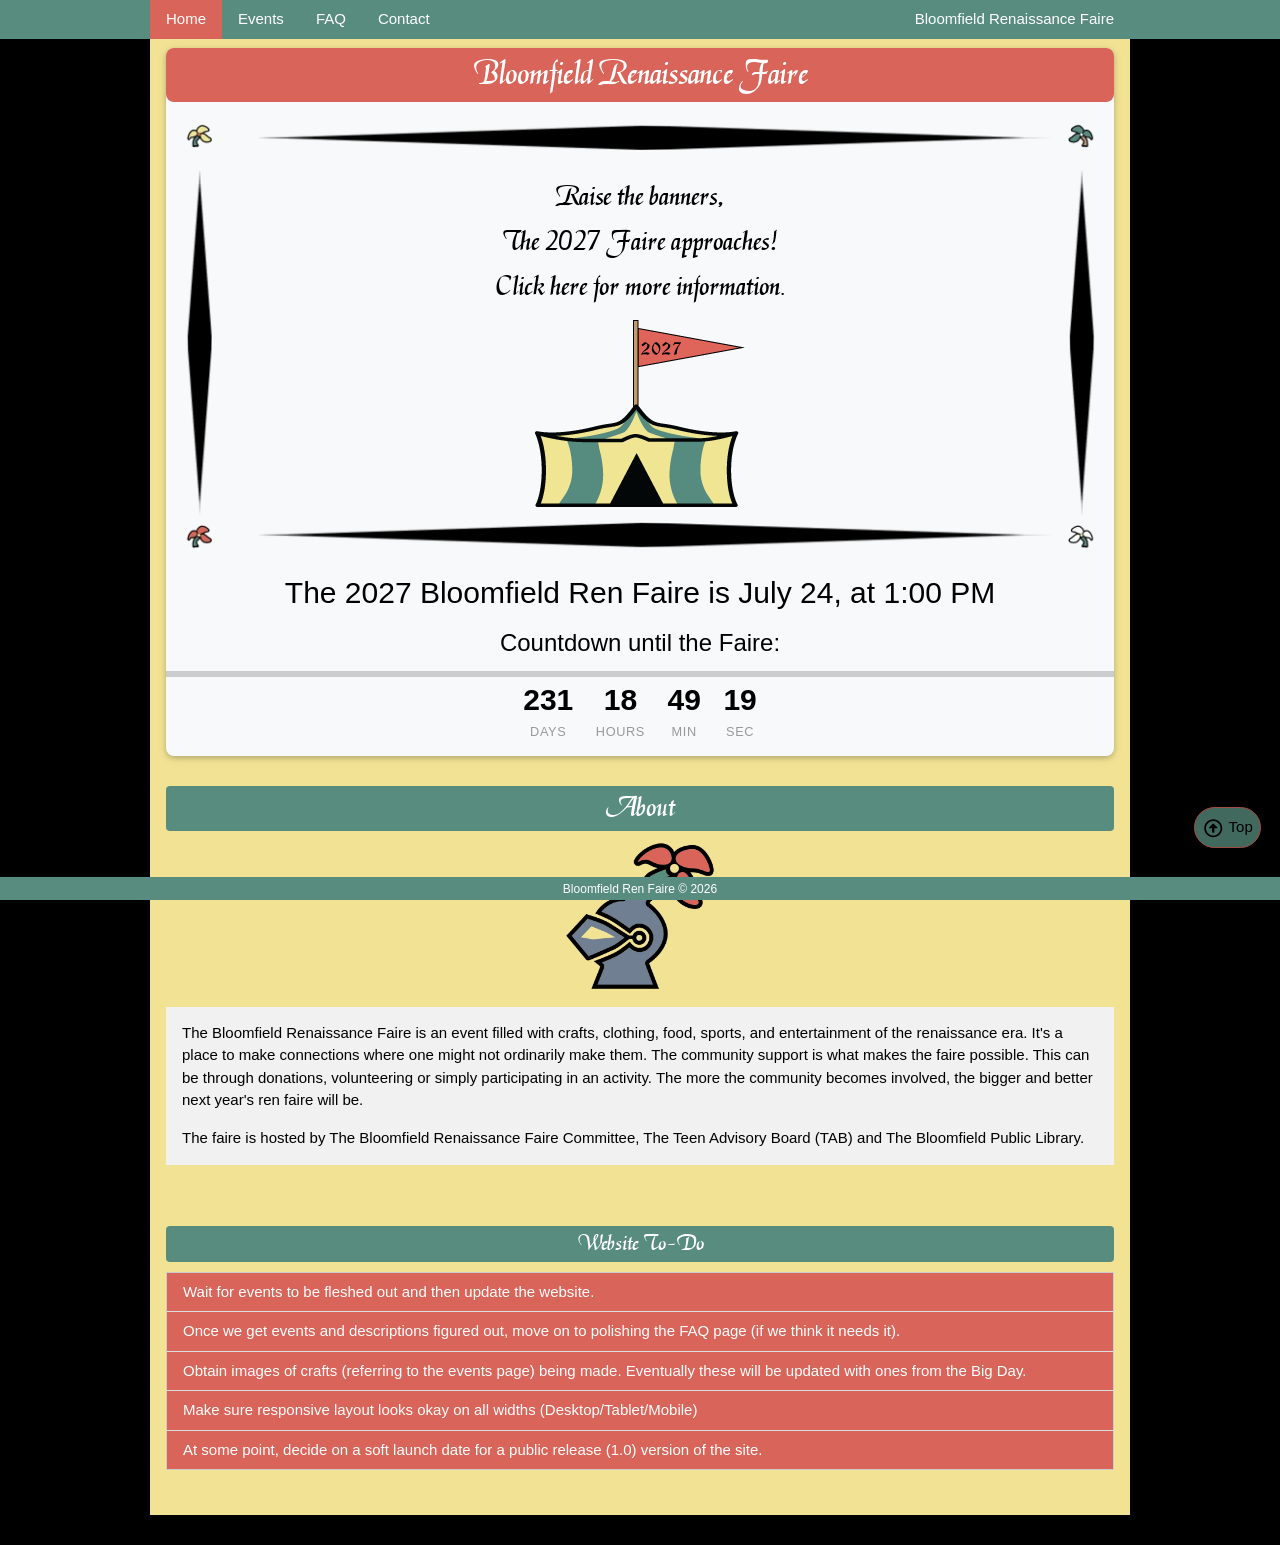
<file: index.html>
<!DOCTYPE html>
<html lang="en">
<head>
    <meta charset="UTF-8">
    <meta name="viewport" content="width=device-width, initial-scale=1.0">
    <meta name="description" content="Join us for the Bloomfield Renaissance Faire in Bloomfield, Iowa. There will be vendors, activities, performances and more on the courthouse square.">
    <link rel="shortcut icon" href="images/favicon.ico">
    <!-- Open Graph tags (controls how a page looks shared on social media) -->
    <meta property="og:title" content="Bloomfield Renaissance Faire">
    <meta property="og:description" content="Join us for the Bloomfield Renaissance Faire in Bloomfield, Iowa. There will be vendors, activities, performances and more on the courthouse square.">
    <meta property="og:image" content="https://bloomfieldrenfaire.github.io/BRF-Website/images/og/og-home.webp">
    <meta property="og:image:alt" content="Bloomfield Ren Faire open graph image for the home page">
    <meta property="og:image:width" content="1200">
    <meta property="og:image:height" content="630">
    <meta property="og:url" content="https://bloomfieldrenfaire.github.io/BRF-Website/index.html">
    <meta property="og:type" content="website">
    <!-- W3 CSS -->
    <link rel="stylesheet" href="css/w3.css">
    <!-- Custom CSS -->
    <link rel="stylesheet" href="css/brf-css.css">
    <title>Bloomfield Ren Faire</title>
</head>
<body>

<header class="w3-top brf-color-secondary">
    <!-- 
        Currently, we need two menus. The Desktop menu needs to be at least allowed to show the mobile menu button and hide other desktop menu links.
    -->
    <nav class="w3-bar w3-content">
        <a class="w3-bar-item w3-button w3-hide-large w3-hide-medium w3-right" href="javascript:void(0)" onclick="mobileMenu()"><svg class="brf-icon"><use href="images/sprite.svg#icon-bars"></use></svg></a>
        <a href="index.html" class="w3-bar-item w3-button w3-right w3-hide-small w3-text-white">Bloomfield Renaissance Faire</a>
        <a href="index.html" class="w3-bar-item w3-button w3-left w3-hide-large w3-hide-medium w3-text-white">Bloomfield Renaissance Faire</a>
        <a href="index.html" class="w3-bar-item w3-button w3-hide-small w3-text-white brf-color-accent">Home</a>
        <a href="events.html" class="w3-bar-item w3-button w3-hide-small w3-text-white">Events</a>
        <a href="faq.html" class="w3-bar-item w3-button w3-hide-small w3-text-white">FAQ</a>
        <a href="contact.html" class="w3-bar-item w3-button w3-hide-small w3-text-white">Contact</a>
    </nav>
    <nav class="w3-bar-block w3-hide w3-hide-large w3-hide-medium" id="mobileMenu">
        <a href="index.html" class="w3-bar-item w3-button w3-mobile w3-text-white brf-color-accent">Home</a>
        <a href="events.html" class="w3-bar-item w3-button w3-mobile w3-text-white">Events</a>
        <a href="faq.html" class="w3-bar-item w3-button w3-mobile w3-text-white">FAQ</a>
        <a href="contact.html" class="w3-bar-item w3-button w3-mobile w3-text-white">Contact</a>
    </nav>
</header>
    <main class="w3-content w3-container brf-color-primary brf-page-home">
        <section class="w3-card w3-round-large w3-paper">
            <h1 class="w3-text-center w3-round-large brf-color-accent w3-text-white brf-font-magik">Bloomfield Renaissance Faire</h1>
            <figcaption>
                <div class="w3-button w3-flex brf-flex-center">
                    <a href="events.html" target="_self" class="brf-cta">
                        <h2 class="brf-font-magik">Raise the banners,<br>
                            The 2027 Faire approaches!<br>
                            Click here for more information.
                        </h2>
                        <img src="images/animated/Tent-2027-Flag.webp" alt="Tent 2027 Flag" class="w3-image">
                    </a>
                </div>
                <h2 class="w3-text-center">The 2027 Bloomfield Ren Faire is July 24, at 1:00 PM</h2>
                <h3 class="w3-text-center" id="target-label">Countdown until the Faire:</h1>

                <div class="w3-flex brf-countdown w3-topbar" id="js-countdown">
                    <div class="w3-text-center">
                        <div class="brf-value" id="js-days">--</div>
                        <div class="brf-label">Days</div>
                    </div>
                    <div class="w3-text-center">
                        <div class="brf-value" id="js-hours">--</div>
                        <div class="brf-label">Hours</div>
                    </div>
                    <div class="w3-text-center">
                        <div class="brf-value" id="js-minutes">--</div>
                        <div class="brf-label">Min</div>
                    </div>
                    <div class="w3-text-center">
                        <div class="brf-value" id="js-seconds">--</div>
                        <div class="brf-label">Sec</div>
                    </div>
                </div>

                <div class="brf-debug" id="js-debug"></div>
            </figcaption>
        </section>
        <section>
            <h2 class="w3-text-center w3-round brf-color-secondary w3-text-white brf-font-magik" id="about">About</h2>
            <div class="w3-content w3-flex">
                <img src="images/Sir-Flowerpot.webp" alt="Sir Flowerpot logo" class="w3-image brf-icon-sir-flower-pot">
            </div>
            <div class="w3-panel w3-light-grey">
                <p>The Bloomfield Renaissance Faire is an event filled with crafts, clothing, food, sports, and entertainment of the renaissance era. It's a place to make connections where one might not ordinarily make them. The community support is what makes the faire possible. This can be through donations, volunteering or simply participating in an activity. The more the community becomes involved, the bigger and better next year's ren faire will be.</p>
                <p>The faire is hosted by The Bloomfield Renaissance Faire Committee, The Teen Advisory Board (TAB) and The Bloomfield Public Library.</p>
            </div>
        </section>
        <section>
            <h3 class="w3-text-center w3-round brf-color-secondary w3-text-white brf-font-magik">Website To-Do</h3>
            <ul class="w3-ul w3-border brf-color-accent w3-text-white">
                <li>Wait for events to be fleshed out and then update the website.</li>
                <li>Once we get events and descriptions figured out, move on to polishing the FAQ page (if we think it needs it).</li>
                <li>Obtain images of crafts (referring to the events page) being made. Eventually these will be updated with ones from the Big Day.</li>
                <li>Make sure responsive layout looks okay on all widths (Desktop/Tablet/Mobile)</li>
                <li>At some point, decide on a soft launch date for a public release (1.0) version of the site.</li>
            </ul>
        </section>

        <a href="#" class="brf-to-top w3-button"><svg class="brf-icon"><use href="images/sprite.svg#icon-arrow-alt-circle-up"></use></svg> Top</a>
    </main>
    <footer class="w3-bottom w3-container w3-text-center w3-text-white brf-color-secondary">
        <small>Bloomfield Ren Faire &copy <span id="copyright-year"></span></small>
    </footer>
    <!-- Custom Javascript -->
	<script src="js/brf-general.js"></script>
	<script src="js/brf-countdown.js"></script>
</body>
</html>
</file>
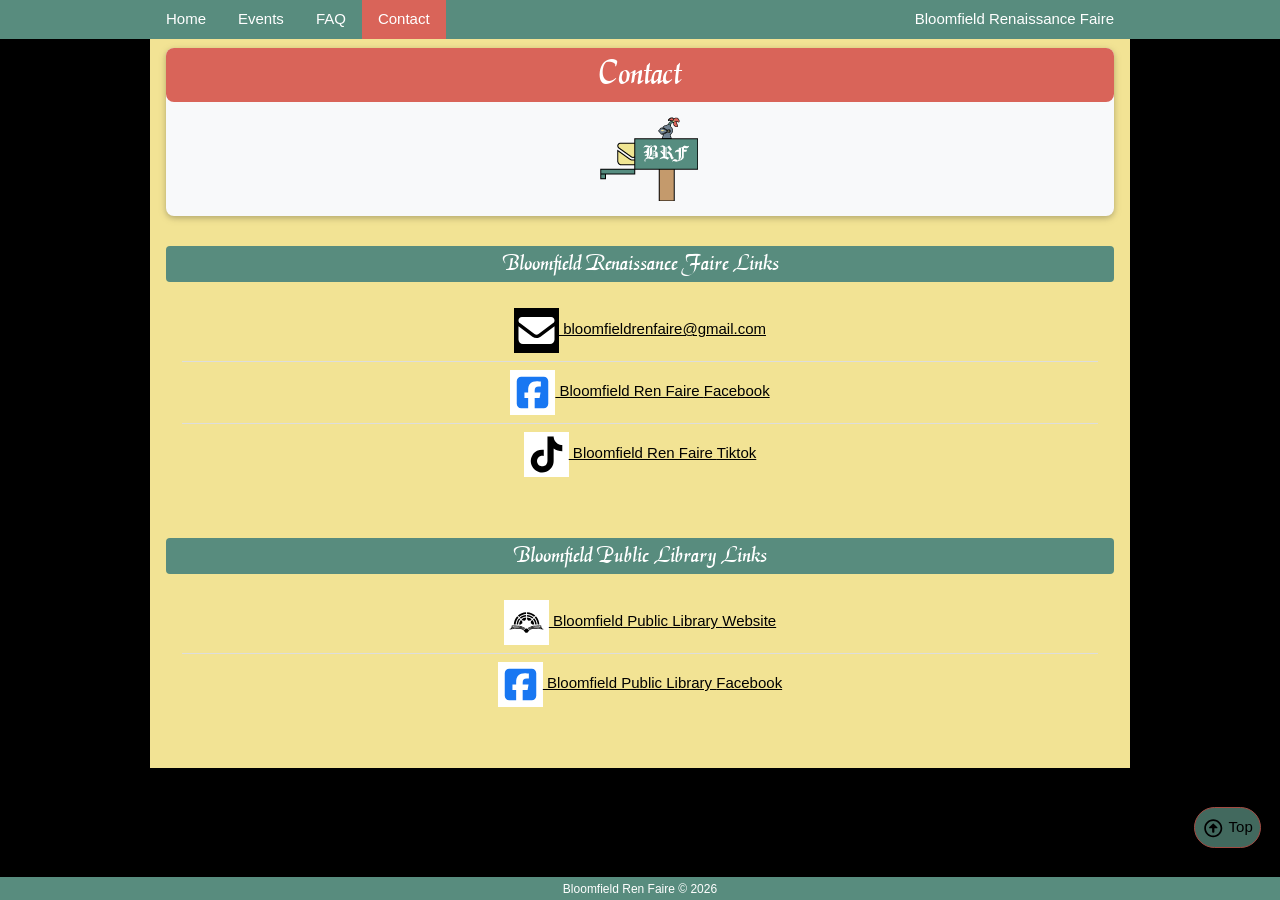
<file: contact.html>
<!DOCTYPE html>
<html lang="en">
<head>
    <meta charset="UTF-8">
    <meta name="viewport" content="width=device-width, initial-scale=1.0">
    <meta name="description" content="Contact information for the Bloomfield Ren Faire.">
    <link rel="shortcut icon" href="images/favicon.ico">
    <!-- Open Graph tags (controls how a page looks shared on social media) -->
    <meta property="og:title" content="Bloomfield Ren Faire - Contact">
    <meta property="og:description" content="Contact information for the Bloomfield Ren Faire.">
    <meta property="og:image" content="https://bloomfieldrenfaire.github.io/BRF-Website/images/og/og-contact.webp">
    <meta property="og:image:alt" content="Bloomfield Ren Faire open graph image for the contact page">
    <meta property="og:image:width" content="1200">
    <meta property="og:image:height" content="630">
    <meta property="og:url" content="https://bloomfieldrenfaire.github.io/BRF-Website/contact.html">
    <meta property="og:type" content="website">
    <!-- W3 CSS -->
    <link rel="stylesheet" href="css/w3.css">
    <!-- Custom CSS -->
    <link rel="stylesheet" href="css/brf-css.css">
    <title>Bloomfield Ren Faire</title>
</head>
<body>

<header class="w3-top brf-color-secondary">
    <!-- 
        Currently, we need two menus. The Desktop menu needs to be at least allowed to show the mobile menu button and hide other desktop menu links.
    -->
    <nav class="w3-bar w3-content">
        <a class="w3-bar-item w3-button w3-hide-large w3-hide-medium w3-right" href="javascript:void(0)" onclick="mobileMenu()"><svg class="brf-icon"><use href="images/sprite.svg#icon-bars"></use></svg></a>
        <a href="index.html" class="w3-bar-item w3-button w3-right w3-hide-small w3-text-white">Bloomfield Renaissance Faire</a>
        <a href="index.html" class="w3-bar-item w3-button w3-left w3-hide-large w3-hide-medium w3-text-white">Bloomfield Renaissance Faire</a>
        <a href="index.html" class="w3-bar-item w3-button w3-hide-small w3-text-white">Home</a>
        <a href="events.html" class="w3-bar-item w3-button w3-hide-small w3-text-white">Events</a>
        <a href="faq.html" class="w3-bar-item w3-button w3-hide-small w3-text-white">FAQ</a>
        <a href="contact.html" class="w3-bar-item w3-button w3-hide-small w3-text-white brf-color-accent">Contact</a>
    </nav>
    <nav class="w3-bar-block w3-hide w3-hide-large w3-hide-medium" id="mobileMenu">
        <a href="index.html" class="w3-bar-item w3-button w3-mobile w3-text-white">Home</a>
        <a href="events.html" class="w3-bar-item w3-button w3-mobile w3-text-white">Events</a>
        <a href="faq.html" class="w3-bar-item w3-button w3-mobile w3-text-white">FAQ</a>
        <a href="contact.html" class="w3-bar-item w3-button w3-mobile w3-text-white brf-color-accent">Contact</a>
    </nav>
</header>
    <main class="w3-content w3-container brf-color-primary brf-page-contact">
        <section class="w3-card w3-round-large w3-paper">
            <h1 class="w3-text-center w3-round-large brf-color-accent w3-text-white brf-font-magik">Contact</h1>
            <div class="w3-container w3-flex brf-flex-center">
                <img src="images/animated/Mailbox-Green.webp" alt="Mailbox Green Animated" class="w3-image">
            </div>
        </section>
        <section>
            <h3 class="w3-text-center w3-round brf-color-secondary w3-text-white brf-font-magik">Bloomfield Renaissance Faire Links</h3>
            <ul class="w3-ul w3-container w3-center w3-padding">
                <li><a href="mailto:bloomfieldrenfaire@gmail.com?subject=BRF%20Website%20Inquiry&body=Hello,%20BRF"><svg class="brf-icon brf-icon-white brf-bg-black"><use href="images/sprite.svg#icon-envelope"></use></svg> bloomfieldrenfaire@gmail.com</a></li>
                <li><a href="https://www.facebook.com/profile.php?id=61585534307853" target="_blank"><svg class="brf-icon brf-icon-facebook-square brf-bg-white"><use href="images/sprite.svg#icon-facebook-square"></use></svg> Bloomfield Ren Faire <span class="w3-hide-small">Facebook</span></a></li>
                <li><a href="https://www.tiktok.com/@bloomfield.ren.fa" target="_blank"><svg class="brf-icon brf-bg-white"><use href="images/sprite.svg#icon-tiktok"></use></svg> Bloomfield Ren Faire <span class="w3-hide-small">Tiktok</span></a></li>
                <!-- Uncomment below and check link if we want to use Instagram -->
                <!-- <li><a href="https://www.instagram.com/bloomfieldrenfaire/" target="_blank"><svg class="brf-icon brf-icon-instagram-square brf-bg-white"><use href="images/sprite.svg#icon-instagram-square"></use></svg></a></li> -->
            </ul>
        </section>
        <section>
            <h3 class="w3-text-center w3-round brf-color-secondary w3-text-white brf-font-magik">Bloomfield Public Library Links</h3>
            <ul class="w3-ul w3-container w3-center w3-padding">
                <li><a href="https://www.bloomfield.lib.ia.us/" target="_blank"><svg class="brf-icon brf-bg-white"><use href="images/sprite.svg#icon-bpl"></use></svg> Bloomfield Public Library <span class="w3-hide-small">Website</span></a></li>
                <li><a href="https://www.facebook.com/BloomfieldLibrary" target="_blank"><svg class="brf-icon brf-icon-facebook-square brf-bg-white"><use href="images/sprite.svg#icon-facebook-square"></use></svg> Bloomfield Public Library <span class="w3-hide-small">Facebook</span></a></li>
            </ul>
        </section>
        <a href="#" class="brf-to-top w3-button"><svg class="brf-icon"><use href="images/sprite.svg#icon-arrow-alt-circle-up"></use></svg> Top</a>
    </main>
    <footer class="w3-bottom w3-container w3-text-center w3-text-white brf-color-secondary">
        <small>Bloomfield Ren Faire &copy <span id="copyright-year"></span></small>
    </footer>
    <!-- Custom Javascript -->
	<script src="js/brf-general.js"></script>
</body>
</html>
</file>
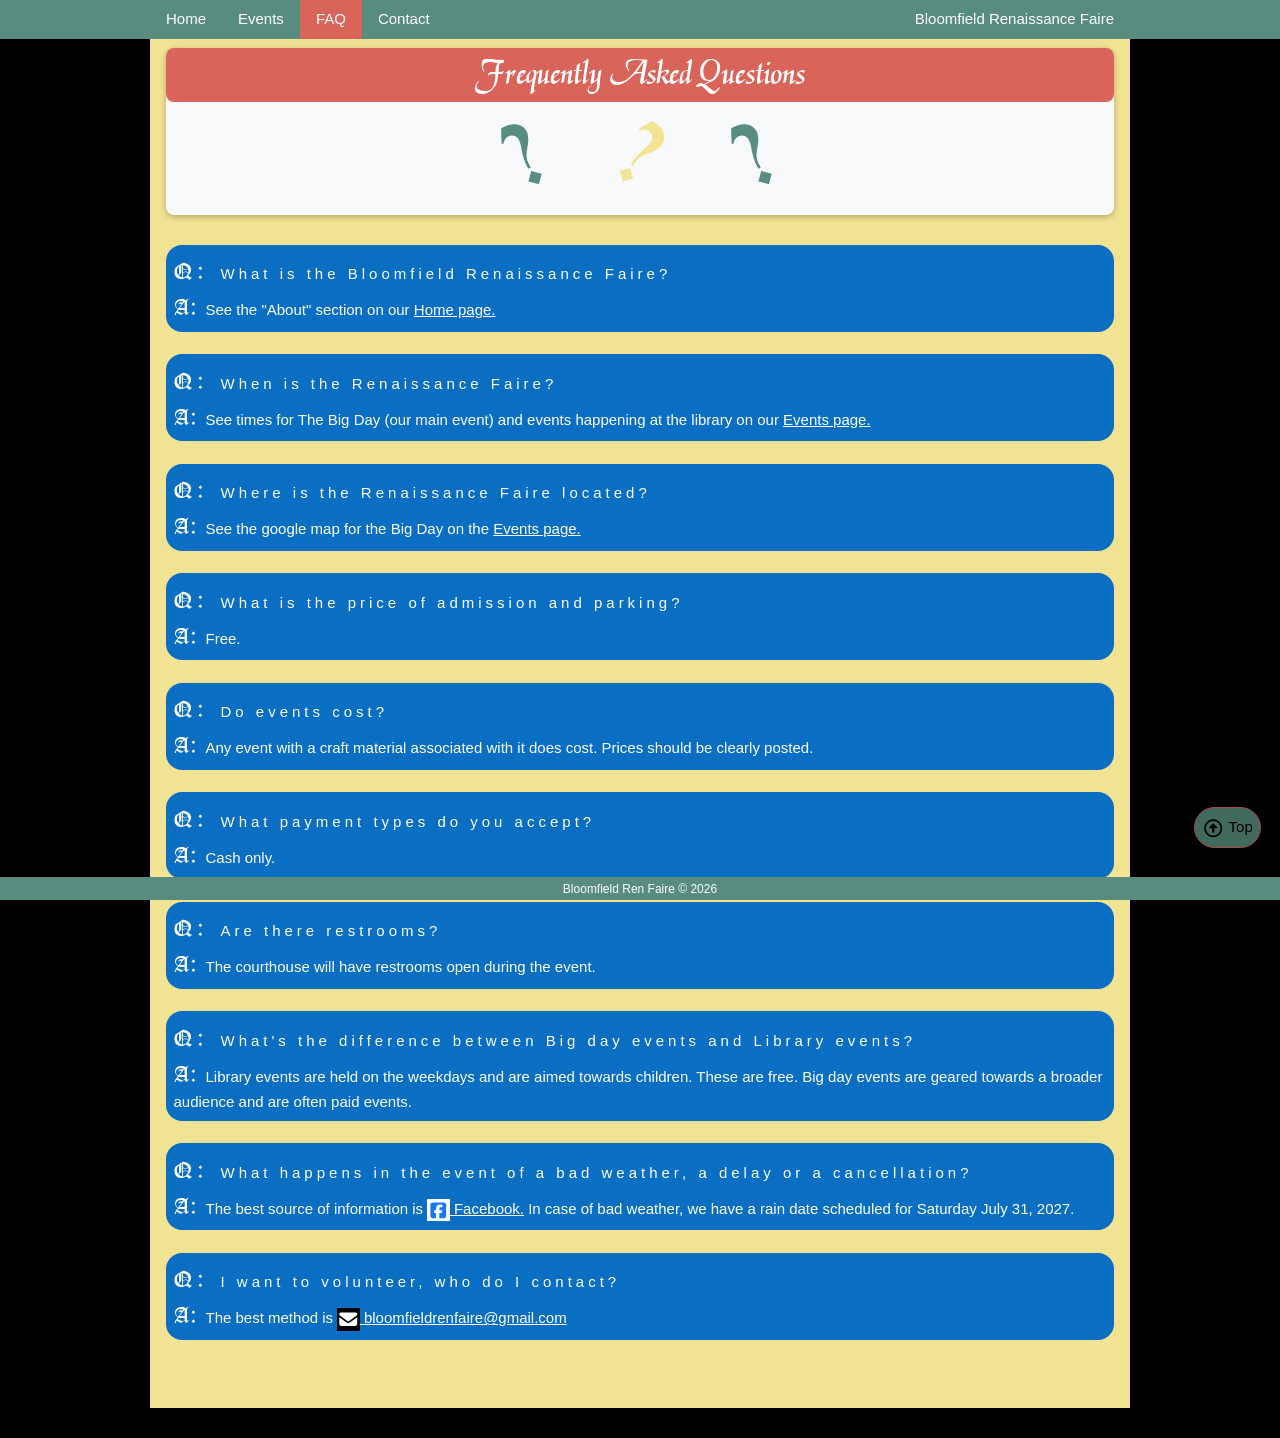
<file: faq.html>
<!DOCTYPE html>
<html lang="en">
<head>
    <meta charset="UTF-8">
    <meta name="viewport" content="width=device-width, initial-scale=1.0">
    <meta name="description" content="Frequently asked questions about the Bloomfield Ren Faire.">
    <link rel="shortcut icon" href="images/favicon.ico">
    <!-- Open Graph tags (controls how a page looks shared on social media) -->
    <meta property="og:title" content="Bloomfield Ren Faire - FAQ">
    <meta property="og:description" content="Frequently asked questions about the Bloomfield Ren Faire.">
    <meta property="og:image" content="https://bloomfieldrenfaire.github.io/BRF-Website/images/og/og-faq.webp">
    <meta property="og:image:alt" content="Bloomfield Ren Faire open graph image for the faq page">
    <meta property="og:image:width" content="1200">
    <meta property="og:image:height" content="630">
    <meta property="og:url" content="https://bloomfieldrenfaire.github.io/BRF-Website/faq.html">
    <meta property="og:type" content="website">
    <!-- W3 CSS -->
    <link rel="stylesheet" href="css/w3.css">
    <!-- Custom CSS -->
    <link rel="stylesheet" href="css/brf-css.css">
    <title>Bloomfield Ren Faire</title>
</head>
<body>

<header class="w3-top brf-color-secondary">
    <!-- 
        Currently, we need two menus. The Desktop menu needs to be at least allowed to show the mobile menu button and hide other desktop menu links.
    -->
    <nav class="w3-bar w3-content">
        <a class="w3-bar-item w3-button w3-hide-large w3-hide-medium w3-right" href="javascript:void(0)" onclick="mobileMenu()"><svg class="brf-icon"><use href="images/sprite.svg#icon-bars"></use></svg></a>
        <a href="index.html" class="w3-bar-item w3-button w3-right w3-hide-small w3-text-white">Bloomfield Renaissance Faire</a>
        <a href="index.html" class="w3-bar-item w3-button w3-left w3-hide-large w3-hide-medium w3-text-white">Bloomfield Renaissance Faire</a>
        <a href="index.html" class="w3-bar-item w3-button w3-hide-small w3-text-white">Home</a>
        <a href="events.html" class="w3-bar-item w3-button w3-hide-small w3-text-white">Events</a>
        <a href="faq.html" class="w3-bar-item w3-button w3-hide-small w3-text-white brf-color-accent">FAQ</a>
        <a href="contact.html" class="w3-bar-item w3-button w3-hide-small w3-text-white">Contact</a>
    </nav>
    <nav class="w3-bar-block w3-hide w3-hide-large w3-hide-medium" id="mobileMenu">
        <a href="index.html" class="w3-bar-item w3-button w3-mobile w3-text-white">Home</a>
        <a href="events.html" class="w3-bar-item w3-button w3-mobile w3-text-white">Events</a>
        <a href="faq.html" class="w3-bar-item w3-button w3-mobile w3-text-white brf-color-accent">FAQ</a>
        <a href="contact.html" class="w3-bar-item w3-button w3-mobile w3-text-white">Contact</a>
    </nav>
</header>
    <main class="w3-content w3-container brf-color-primary brf-page-faq">
        <section class="w3-card w3-round-large w3-paper">
            <h1 class="w3-text-center w3-round-large brf-color-accent w3-text-white brf-font-magik">Frequently Asked Questions</h1>
            <div class="w3-container w3-flex brf-flex-center">
                <img src="images/animated/FAQ-Question-Mark-Green.webp" alt="Question Mark Animated Green" class="w3-image">
                <img src="images/animated/FAQ-Question-Mark-Tan.webp" alt="Question Mark Animated Tan" class="w3-image">
                <img src="images/animated/FAQ-Question-Mark-Green.webp" alt="Question Mark Animated Green" class="w3-image">
            </div>
        </section>
        <section>
            <div class="w3-container w3-round-xlarge w3-info brf-q-a">
                <p class="w3-wide"><span class="w3-xlarge brf-font-cloister">Q: </span>What is the Bloomfield Renaissance Faire?</p>
                <p><span class="w3-xlarge brf-font-cloister">A: </span>See the "About" section on our <a href="index.html#about" target="_self">Home page.</a></p>
            </div>
            <div class="w3-container w3-round-xlarge w3-info brf-q-a">
                <p class="w3-wide"><span class="w3-xlarge brf-font-cloister">Q: </span>When is the Renaissance Faire?</p>
                <p><span class="w3-xlarge brf-font-cloister">A: </span>See times for The Big Day (our main event) and events happening at the library on our <a href="events.html#big-day" target="_self">Events page.</a></p>
            </div>
            <div class="w3-container w3-round-xlarge w3-info brf-q-a">
                <p class="w3-wide"><span class="w3-xlarge brf-font-cloister">Q: </span>Where is the Renaissance Faire located?</p>
                <p><span class="w3-xlarge brf-font-cloister">A: </span>See the google map for the Big Day on the <a href="events.html#big-day-google-map" target="_self">Events page.</a></p>
            </div>
            <div class="w3-container w3-round-xlarge w3-info brf-q-a">
                <p class="w3-wide"><span class="w3-xlarge brf-font-cloister">Q: </span>What is the price of admission and parking?</p>
                <p><span class="w3-xlarge brf-font-cloister">A: </span>Free.</p>
            </div>
            <div class="w3-container w3-round-xlarge w3-info brf-q-a">
                <p class="w3-wide"><span class="w3-xlarge brf-font-cloister">Q: </span>Do events cost?</p>
                <p><span class="w3-xlarge brf-font-cloister">A: </span>Any event with a craft material associated with it does cost. Prices should be clearly posted.</p>
            </div>
            <div class="w3-container w3-round-xlarge w3-info brf-q-a">
                <p class="w3-wide"><span class="w3-xlarge brf-font-cloister">Q: </span>What payment types do you accept?</p>
                <p><span class="w3-xlarge brf-font-cloister">A: </span>Cash only.</p>
            </div>
            <div class="w3-container w3-round-xlarge w3-info brf-q-a">
                <p class="w3-wide"><span class="w3-xlarge brf-font-cloister">Q: </span>Are there restrooms?</p>
                <p><span class="w3-xlarge brf-font-cloister">A: </span>The courthouse will have restrooms open during the event.</p>
            </div>
            <div class="w3-container w3-round-xlarge w3-info brf-q-a">
                <p class="w3-wide"><span class="w3-xlarge brf-font-cloister">Q: </span>What's the difference between Big day events and Library events?</p>
                <p><span class="w3-xlarge brf-font-cloister">A: </span>Library events are held on the weekdays and are aimed towards children. These are free. Big day events are geared towards a broader audience and are often paid events.</p>
            </div>
            <div class="w3-container w3-round-xlarge w3-info brf-q-a">
                <p class="w3-wide"><span class="w3-xlarge brf-font-cloister">Q: </span>What happens in the event of a bad weather, a delay or a cancellation?</p>
                <p><span class="w3-xlarge brf-font-cloister">A: </span>The best source of information is <a href="https://www.facebook.com/profile.php?id=61585534307853" target="_blank"><svg class="brf-icon brf-icon-facebook-square brf-bg-white"><use href="images/sprite.svg#icon-facebook-square"></use></svg> Facebook.</a> In case of bad weather, we have a rain date scheduled for Saturday July 31, 2027.</p>
            </div>
            <div class="w3-container w3-round-xlarge w3-info brf-q-a">
                <p class="w3-wide"><span class="w3-xlarge brf-font-cloister">Q: </span>I want to volunteer, who do I contact?</p>
                <p><span class="w3-xlarge brf-font-cloister">A: </span>The best method is <a href="mailto:bloomfieldrenfaire@gmail.com?subject=BRF%20Website%20Inquiry&body=Hello,%20BRF"><svg class="brf-icon brf-icon-white brf-bg-black"><use href="images/sprite.svg#icon-envelope"></use></svg> bloomfieldrenfaire@gmail.com</a></p>
            </div>
        </section>

        <!-- Examples of accordions that show/hide details -->
        <!-- <section>
            <button class="w3-button w3-block w3-left-align" onclick="myAccordion(this)">What is the price of admission and parking?</button>
            <p class="w3-container w3-hide">Free.</p>
            <button class="w3-button w3-block w3-left-align" onclick="myAccordion(this)">I want to volunteer, who do I contact?</button>
            <p class="w3-container w3-hide">The best method is <a href="mailto:bloomfieldrenfaire@gmail.com?subject=BRF%20Website%20Inquiry&body=Hello,%20BRF"><svg class="icon brf-icon-white brf-bg-black"><use href="images/sprite.svg#icon-envelope"></use></svg> bloomfieldrenfaire@gmail.com</a></p>
        </section> -->

        <a href="#" class="brf-to-top w3-button"><svg class="brf-icon"><use href="images/sprite.svg#icon-arrow-alt-circle-up"></use></svg> Top</a>
    </main>
    <footer class="w3-bottom w3-container w3-text-center w3-text-white brf-color-secondary">
        <small>Bloomfield Ren Faire &copy <span id="copyright-year"></span></small>
    </footer>
    <!-- Custom Javascript -->
	<script src="js/brf-general.js"></script>
</body>
</html>
</file>
<file: css/brf-css.css>
/*! Bloomfield Ren Faire version 0.1.3 - Oct 2026 */

/* Table of Contents
---------------------------
01 Variables
02 Basic HTML overrides
03 Fonts
04 Icons
05 Brf Custom Components
06 Countdown Clock
07 Pages
08 Brf Map
09 Brf Slideshow
10 Media Queries
--------------------------- */

/* 01 Variables */

:root{
    --color-primary: #f2e394; /* Tan/Parchment */
    --color-secondary: #588c7e; /* Green */
    --color-accent: #d96459; /* Red/Maroon? */
    --site-bg: black; /* Black */
}

.brf-color-primary {
    background-color: var(--color-primary);
}

.brf-color-secondary {
    background-color: var(--color-secondary);
}

.brf-color-accent {
    background-color: var(--color-accent);
}

.brf-site-bg {
    background-color: var(--site-bg);
}

/* 02 Basic HTML overrides */

body {
    background-color: var(--site-bg);
    margin-top: 2.5rem;
    margin-bottom: 2rem;
}

/* I know w3 css has w3-margin-bottom, but 16px just isn't enough for me */
section {
    margin-bottom: 2rem;
    padding-bottom: 1rem;
}

/* 03 Fonts */

/* Define and link to our fonts */
@font-face {
    font-family: "Cloister Black";
    src: url("../fonts/CloisterBlack.ttf") format("truetype");
}

@font-face {
    font-family: "Magik";
    src: url("../fonts/Magik.ttf") format("truetype");
}

/* Create brf font classes */
.brf-font-cloister {
    font-family: "Cloister Black", "Times New Roman", serif;
}

.brf-font-magik {
    font-family: "Magik", "Times New Roman", serif;
}

/* 04 Icons */
/* fill: currentColor makes the icon inherit the CSS `color` property, same as an icon font would with `color`, but with no font build step. */

.brf-icon {
    width: 1.5rem;
    height: 1.5rem;
    fill: currentColor;
    display: inline-block;
    vertical-align: middle;
}

.brf-icon-black {
    color: black;
}

.brf-icon-white {
    color: white;
}

.brf-icon-facebook-square {
    color: #1877F2; /* Official color */
}

.brf-icon-instagram-square {
    color: #E1306C;  /* This is only one gradient color for now */
}

.brf-icon-sir-flower-pot {
    margin: 0 auto;
    width: 10rem;
}

/* Special classes to ensure icon reminds highly visible */
.brf-bg-white {
    background-color: white;
}

.brf-bg-black {
    background-color: black;
}

/* 05 Brf Custom Components */

.brf-to-top {
    background-color: var(--color-secondary);
    position: fixed;
    right: 1.25rem;
    bottom: 3.5rem;
    z-index: 2;
    opacity: 0.75;
    border-radius: 2rem;
    border: 0.1rem solid var(--color-accent);
    display: inline-block;
    padding: 0.5rem;
    vertical-align: middle;
}

/* Section Links (We need to ajust this, otherwise some of our text may show up underneath our menu) */
#about, #big-day, #big-day-google-map {
    scroll-margin-top: 3rem; /* match the menu's height */
}

.brf-flex-center {
    justify-content: center;
}

.brf-center {
    margin: 0 auto;
}

/* 06 Countdown Clock */

.brf-countdown {
    gap: 1.5rem;
    justify-content: center;
}

.brf-value {
    font-size: 2rem;
    font-weight: 700;
    font-variant-numeric: tabular-nums;
}

.brf-label {
    font-size: 0.85rem;
    text-transform: uppercase;
    letter-spacing: 0.05em;
    color: #999;
}

.brf-debug {
    margin-top: 2rem;
    font-size: 0.9rem;
    color: #666;
    display: none; /* Hide this, display: inline to show for debugging help */
}

.brf-finished {
    font-size: 1.5rem;
    color: #4ade80;
}

/* 07 Pages */

/* Home */
.brf-cta {
    width: 100%;
    height: 100%;
    border: 2rem solid transparent; /* Required for border-image */
    border-image: url(../images/cta-border.webp) 31 stretch;
    padding: 1rem;
    text-decoration: none; /* Remove link underline */
}

.brf-cta a {
    text-decoration: none;
}

/* Events */
.brf-page-events .w3-flex {
    padding-top: 2rem;
}

/* FAQ */
.brf-q-a {
    margin-bottom: 1.5rem;
    padding: 0.5rem 0 0.5rem 0;
}

.brf-q-a p {
    margin: 0 0.5rem 0 0.5rem;
}

/* Contact */
.brf-page-contact .brf-icon {
    width: 3rem;  /* default is 1.5rem */
    height: 3rem;  /* default is 1.5rem */
}

/* reset the to-top button back to the default size */
.brf-page-contact .brf-to-top .brf-icon {
    width: 1.5rem;
    height: 1.5rem;
}

/* 08 Brf map */

.brf-map-wrap {
    width: 100%;
}

.brf-faire-map {
    display: block;
    width: 100%;
    height: auto;
}

.brf-zone {
    cursor: pointer;
    outline: none;
}

.brf-zone circle {
    stroke: transparent;
    stroke-width: 14;
    transition: stroke .2s;
}

.brf-zone path {
    stroke: transparent;
    stroke-width: 6;
    transition: stroke .2s;
}

.brf-zone:hover circle, .brf-zone:focus circle, #restroom:hover path, #restroom:focus path, .brf-zone.active {
    stroke: var(--color-accent);
}

#info {
    margin-top: .75rem;
    padding: .75rem 1rem;
    background: #fff;
    border: 2px solid #2b2118;
    min-height: 3.5rem;
}

#info h2 {
    margin: 0 0 .25rem; font-size: 1.1rem;
}

#info p {
    margin: 0 0 .5rem;
}

#info .brf-hint {
    color: var(--color-secondary);
    text-align: center;
}

/* 09 Brf Slideshow */

/* this class is also used by javascript so use caution when renaming */
.brf-slideshow {
    max-height: 680px;
    margin: 0 auto;
}

/* 10 Media Queries */

/* Mobile */
@media (max-width:600px){
    .brf-slideshow {
        max-height: 400px;
    }
    h1 {
        font-size: 30px;
    }
    /* Home */
    .brf-page-home h2 {
        font-size: 24px;
    }
    /* Events */
    .brf-page-events h3 {
        font-size: 20px;
    }
    /* FAQ */
    .brf-page-faq p {
        font-size: 12px;
    }
}
</file>
